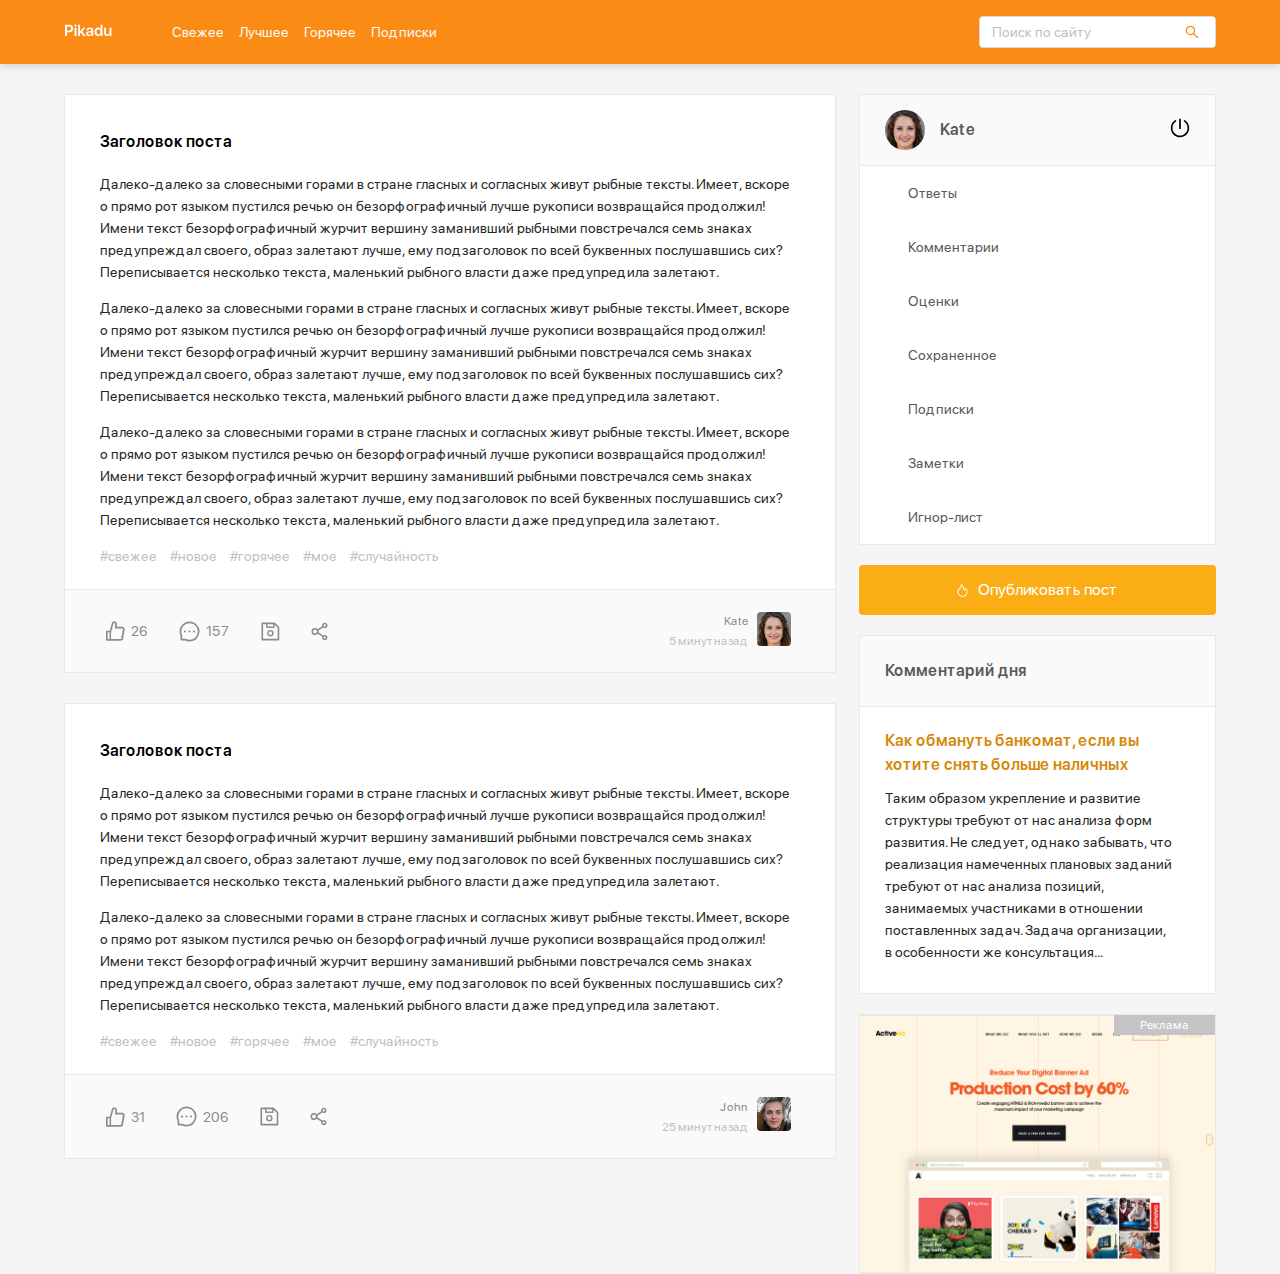
<file: index.html>
<!DOCTYPE html>
<html lang="ru">
<head>
  <meta charset="UTF-8">
  <meta name="viewport" content="width=device-width, initial-scale=1.0">
  <title>Pikadu - Главная страница</title>
  <link rel="stylesheet" href="css/normalize.css">
  <link rel="stylesheet" href="css/style.css">
</head>
<body>
  <header class="header">
    <div class="header-wrapper">
      <a href="/" class="header-logo">
        <img class="header-logo-image" src="img/logo.svg" alt="logo">
      </a>

      <nav class="header-nav">
        <ul class="header-menu">
          <li class="header-menu-item"><a href="#" class="header-menu-link">Свежее</a></li>
          <li class="header-menu-item"><a href="#" class="header-menu-link">Лучшее</a></li>
          <li class="header-menu-item"><a href="#" class="header-menu-link">Горячее</a></li>
          <li class="header-menu-item"><a href="#" class="header-menu-link">Подписки</a></li>
        </ul>
      </nav>
      <!-- /.header-nav -->

      <div class="input-group search">
        <input type="search" class="search-input" placeholder="Поиск по сайту">
        <button class="search-button">
          <img src="img/search.svg" alt="icon: search" class="search-icon">
        </button>
      </div>
      <!-- /.input-group -->
      <a href="#" class="menu-toggle" id="menu-toggle">
        <span></span>
        <span></span>
        <span></span>
      </a>
    </div>
    <!-- /.header-wrapper -->
  </header>

  <div class="content">
    <main class="posts">
      <section class="post">
        <div class="post-body">
          <h2 class="post-title">Заголовок поста</h2>
          <p class="post-text">
            Далеко-далеко за словесными горами в стране гласных и согласных живут рыбные тексты. Имеет, вскоре о прямо рот языком пустился речью он безорфографичный лучше рукописи возвращайся продолжил! Имени текст безорфографичный журчит вершину заманивший рыбными повстречался семь знаках предупреждал своего, образ залетают лучше, ему подзаголовок по всей буквенных послушавшись сих? Переписывается несколько текста, маленький рыбного власти даже предупредила залетают.
          </p>
          <p class="post-text">
            Далеко-далеко за словесными горами в стране гласных и согласных живут рыбные тексты. Имеет, вскоре о прямо рот языком пустился речью он безорфографичный лучше рукописи возвращайся продолжил! Имени текст безорфографичный журчит вершину заманивший рыбными повстречался семь знаках предупреждал своего, образ залетают лучше, ему подзаголовок по всей буквенных послушавшись сих? Переписывается несколько текста, маленький рыбного власти даже предупредила залетают.
          </p>
          <p class="post-text">
            Далеко-далеко за словесными горами в стране гласных и согласных живут рыбные тексты. Имеет, вскоре о прямо рот языком пустился речью он безорфографичный лучше рукописи возвращайся продолжил! Имени текст безорфографичный журчит вершину заманивший рыбными повстречался семь знаках предупреждал своего, образ залетают лучше, ему подзаголовок по всей буквенных послушавшись сих? Переписывается несколько текста, маленький рыбного власти даже предупредила залетают.
          </p>
          <div class="tags">
            <a href="#" class="tag">#свежее</a>
            <a href="#" class="tag">#новое</a>
            <a href="#" class="tag">#горячее</a>
            <a href="#" class="tag">#мое</a>
            <a href="#" class="tag">#случайность</a>
          </div>
          <!-- /.tags -->
        </div>
        <!-- /.post-body -->
        <div class="post-footer">
          <div class="post-buttons">
            <button class="likes post-button">
              <svg width="19" height="20" class="icon icon-like">
                <use xlink:href="img/icons.svg#like"></use>
                <span class="likes-counter">26</span>
              </svg>
            </button>
            <button class="comments post-button">
              <svg width="21" height="21" class="icon icon-comments">
                <use xlink:href="img/icons.svg#comments"></use>
                <span class="comments-counter">157</span>
              </svg>
            </button>
            <button class="save post-button">
              <svg width="19" height="19" class="icon icon-save">
                <use xlink:href="img/icons.svg#save"></use>
              </svg>
            </button>
            <button class="share post-button">
              <svg width="17" height="19" class="icon icon-share">
                <use xlink:href="img/icons.svg#share"></use>
              </svg>
            </button>
          </div>
          <!-- /.post-buttons -->
          <div class="post-author">
            <div class="author-about">
              <a href="#" class="author-username">Kate</a>
              <span class="post-time">5 минут назад</span>
            </div>
            <a href="" class="author-link"><img src="img/avatar.jpg" alt="avatar" class="author-avatar"></a>
          </div>
          <!-- /.post-author -->
        </div>
        <!-- /.post-footer -->
      </section>
      <section class="post">
        <div class="post-body">
          <h2 class="post-title">Заголовок поста</h2>
          <p class="post-text">
            Далеко-далеко за словесными горами в стране гласных и согласных живут рыбные тексты. Имеет, вскоре о прямо рот языком пустился речью он безорфографичный лучше рукописи возвращайся продолжил! Имени текст безорфографичный журчит вершину заманивший рыбными повстречался семь знаках предупреждал своего, образ залетают лучше, ему подзаголовок по всей буквенных послушавшись сих? Переписывается несколько текста, маленький рыбного власти даже предупредила залетают.
          </p>
          <p class="post-text">
            Далеко-далеко за словесными горами в стране гласных и согласных живут рыбные тексты. Имеет, вскоре о прямо рот языком пустился речью он безорфографичный лучше рукописи возвращайся продолжил! Имени текст безорфографичный журчит вершину заманивший рыбными повстречался семь знаках предупреждал своего, образ залетают лучше, ему подзаголовок по всей буквенных послушавшись сих? Переписывается несколько текста, маленький рыбного власти даже предупредила залетают.
          </p>
          <div class="tags">
            <a href="#" class="tag">#свежее</a>
            <a href="#" class="tag">#новое</a>
            <a href="#" class="tag">#горячее</a>
            <a href="#" class="tag">#мое</a>
            <a href="#" class="tag">#случайность</a>
          </div>
          <!-- /.tags -->
        </div>
        <!-- /.post-body -->
        <div class="post-footer">
          <div class="post-buttons">
            <button class="likes post-button">
              <svg width="19" height="20" class="icon icon-like">
                <use xlink:href="img/icons.svg#like"></use>
                <span class="likes-counter">31</span>
              </svg>
            </button>
            <button class="comments post-button">
              <svg width="21" height="21" class="icon icon-comments">
                <use xlink:href="img/icons.svg#comments"></use>
                <span class="comments-counter">206</span>
              </svg>
            </button>
            <button class="save post-button">
              <svg width="19" height="19" class="icon icon-save">
                <use xlink:href="img/icons.svg#save"></use>
              </svg>
            </button>
            <button class="share post-button">
              <svg width="17" height="19" class="icon icon-share">
                <use xlink:href="img/icons.svg#share"></use>
              </svg>
            </button>
          </div>
          <!-- /.post-buttons -->
          <div class="post-author">
            <div class="author-about">
              <a href="#" class="author-username">John</a>
              <span class="post-time">25 минут назад</span>
            </div>
            <a href="" class="author-link"><img src="img/avatar_2.jpg" alt="avatar" class="author-avatar"></a>
          </div>
          <!-- /.post-author -->
        </div>
        <!-- /.post-footer -->
      </section>
    </main>
    <!-- /.posts -->
    <aside class="sidebar">
      <div class="user">
        <a href="#" class="user-info">
           <img width="40" height="40" src="img/avatar.jpg" alt="photo: user" class="user-avatar">
           <span class="user-name">Kate</span>
        </a>
        <a href="#" class="exit">
          <svg class="icon icon-exit">
            <use xlink:href="img/icons.svg#exit"></use>
          </svg>
        </a>
      </div>
      <!-- /.user -->
      <nav class="sidebar-nav">
        <ul class="sidebar-menu">
          <li class="sidebar-menu-item">
            <a href="#" class="sidebar-menu-link">Ответы</a>
          </li>
          <li class="sidebar-menu-item">
            <a href="#" class="sidebar-menu-link">Комментарии</a>
          </li>
          <li class="sidebar-menu-item">
            <a href="#" class="sidebar-menu-link">Оценки</a>
          </li>
          <li class="sidebar-menu-item">
            <a href="#" class="sidebar-menu-link">Сохраненное</a>
          </li>
          <li class="sidebar-menu-item">
            <a href="#" class="sidebar-menu-link">Подписки</a>
          </li>
          <li class="sidebar-menu-item">
            <a href="#" class="sidebar-menu-link">Заметки</a>
          </li>
          <li class="sidebar-menu-item">
            <a href="#" class="sidebar-menu-link">Игнор-лист</a>
          </li>
        </ul>
      </nav>
      <!-- /.sidebar-nav -->
      <a href="new-post.html" class="button button-new-post">
        <svg class="icon icon-fire">
          <use xlink:href="img/icons.svg#fire"></use>
        </svg>
        Опубликовать пост
      </a> 
      <div class="card">
        <div class="card-header">
          <h2 class="card-title">Комментарий дня</h2>
        </div>
        <!-- /.card-header -->
        <div class="card-body">
          <a href="#" class="card-body-title">Как обмануть банкомат, если вы хотите снять больше наличных</a>
          <p class="card-text">
            Таким образом укрепление и развитие структуры требуют от нас анализа форм развития. Не следует, однако забывать, что реализация намеченных плановых заданий требуют от нас анализа позиций, занимаемых участниками в отношении поставленных задач. Задача организации, в особенности же консультация...
          </p>
        </div>
        <!-- /.card-body -->
      </div>
      <!-- /.card -->
      <a href="#" class="ad">

      </a>
    </aside>
    <!-- /.sidebar -->
  </div>
  <!-- /.content -->

  <script src="js/main.js"></script>
</body>
</html>
</file>
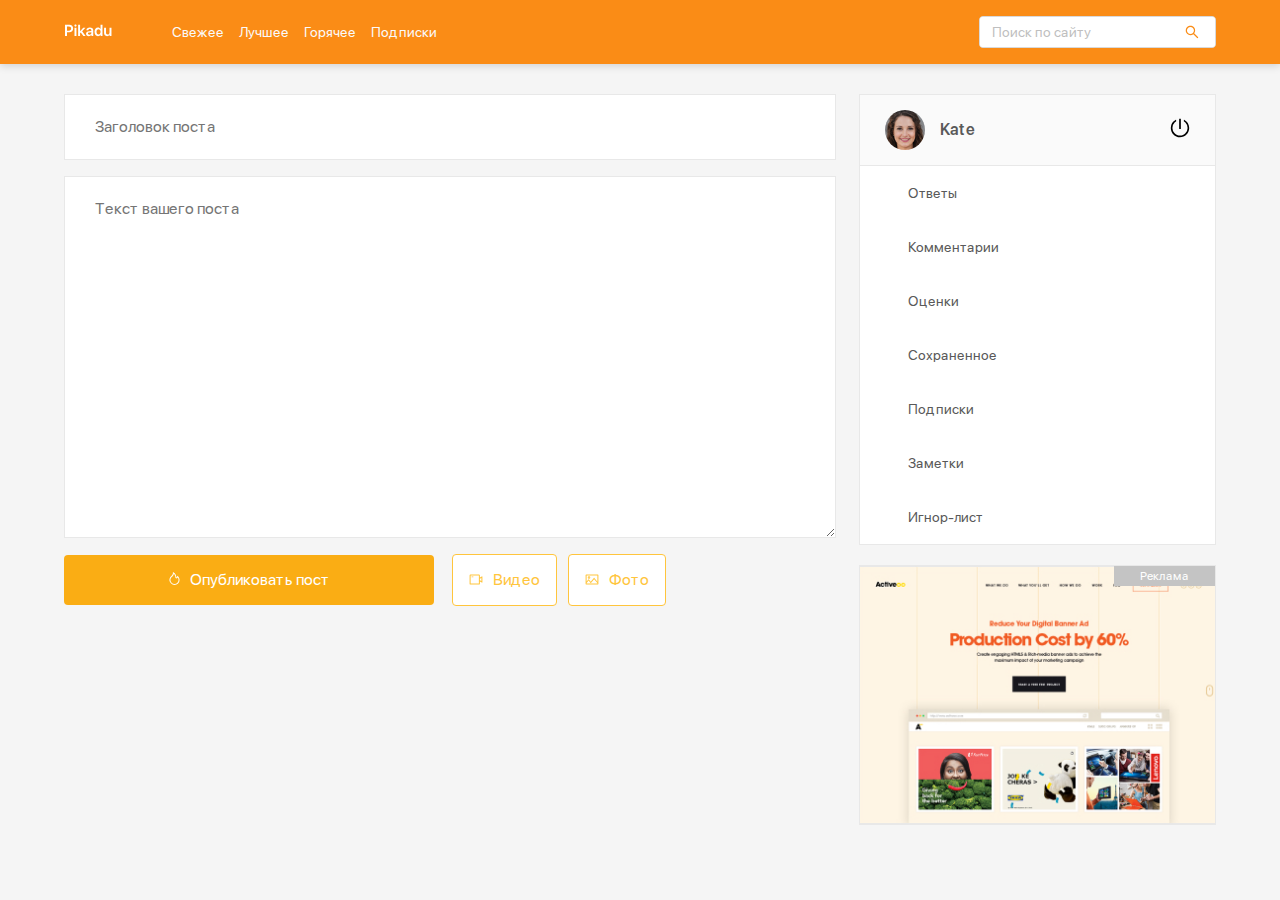
<file: new-post.html>
<!DOCTYPE html>
<html lang="ru">
<head>
  <meta charset="UTF-8">
  <meta name="viewport" content="width=device-width, initial-scale=1.0">
  <title>Pikadu - Новый пост</title>
  <link rel="stylesheet" href="css/normalize.css">
  <link rel="stylesheet" href="css/style.css">
</head>
<body>
  <header class="header">
    <div class="header-wrapper">
      <a href="/" class="header-logo">
        <img class="header-logo-image" src="img/logo.svg" alt="logo">
      </a>

      <nav class="header-nav">
        <ul class="header-menu">
          <li class="header-menu-item"><a href="#" class="header-menu-link">Свежее</a></li>
          <li class="header-menu-item"><a href="#" class="header-menu-link">Лучшее</a></li>
          <li class="header-menu-item"><a href="#" class="header-menu-link">Горячее</a></li>
          <li class="header-menu-item"><a href="#" class="header-menu-link">Подписки</a></li>
        </ul>
      </nav>
      <!-- /.header-nav -->

      <div class="input-group search">
        <input type="search" class="search-input" placeholder="Поиск по сайту">
        <button class="search-button">
          <img src="img/search.svg" alt="icon: search" class="search-icon">
        </button>
      </div>
      <!-- /.input-group -->
      <a href="#" class="menu-toggle" id="menu-toggle">
        <span></span>
        <span></span>
        <span></span>
      </a>
    </div>
    <!-- /.header-wrapper -->
  </header>

  <div class="content">
    <main class="posts">
      <form action="#" class="add-post">
        <input type="text" name="post-title" class="add-title" placeholder="Заголовок поста">
        <textarea name="post-text" id="text" class="add-text" placeholder="Текст вашего поста"></textarea>
        <div class="add-buttons">
          <button type="submit" class="button add-button">
            <svg class="icon icon-fire">
              <use xlink:href="img/icons.svg#fire"></use>
            </svg>Опубликовать пост</button>
            <button class="button button-outline">
              <svg class="icon icon-video">
                <use xlink:href="img/icons.svg#video"></use>
              </svg>Видео</button>
            <button class="button button-outline">
              <svg class="icon icon-photo">
                <use xlink:href="img/icons.svg#photo"></use>
              </svg>Фото</button>
        </div>
      </form>
    </main>
    <!-- /.posts -->
    <aside class="sidebar">
      <div class="user">
        <a href="#" class="user-info">
           <img width="40" height="40" src="img/avatar.jpg" alt="photo: user" class="user-avatar">
           <span class="user-name">Kate</span>
        </a>
        <a href="#" class="exit">
          <svg class="icon icon-exit">
            <use xlink:href="img/icons.svg#exit"></use>
          </svg>
        </a>
      </div>
      <!-- /.user -->
      <nav class="sidebar-nav">
        <ul class="sidebar-menu">
          <li class="sidebar-menu-item">
            <a href="#" class="sidebar-menu-link">Ответы</a>
          </li>
          <li class="sidebar-menu-item">
            <a href="#" class="sidebar-menu-link">Комментарии</a>
          </li>
          <li class="sidebar-menu-item">
            <a href="#" class="sidebar-menu-link">Оценки</a>
          </li>
          <li class="sidebar-menu-item">
            <a href="#" class="sidebar-menu-link">Сохраненное</a>
          </li>
          <li class="sidebar-menu-item">
            <a href="#" class="sidebar-menu-link">Подписки</a>
          </li>
          <li class="sidebar-menu-item">
            <a href="#" class="sidebar-menu-link">Заметки</a>
          </li>
          <li class="sidebar-menu-item">
            <a href="#" class="sidebar-menu-link">Игнор-лист</a>
          </li>
        </ul>
      </nav>
      <!-- /.sidebar-nav -->

      <a href="#" class="ad"></a>
    </aside>
    <!-- /.sidebar -->
  </div>
  <!-- /.content -->

  <script src="js/main.js"></script>
</body>
</html>
</file>
<file: css/style.css>
@font-face {
  font-family: "SFProDisplay-Regular";
  src: local("SFProDisplay-Regular"),
       url(../fonts/SFProDisplay-Regular.woff) format("woff"),
       url(../fonts/SFProDisplay-Regular.woff2) format("woff2");
  font-weight: normal;
}
@font-face {
  font-family: "SFProDisplay-Semibold";
  src: local("SFProDisplay-Semibold"),
       url(../fonts/SFProDisplay-Semibold.woff) format("woff"),
       url(../fonts/SFProDisplay-Semibold.woff2) format("woff2");
  font-weight: bold;
}

* {
  box-sizing: border-box;
}

body {
  font-family: 'SFProDisplay-Regular', sans-serif;
  background: #F5F5F5;
  font-style: normal;
  font-weight: normal;
}

/* Шапка сайта */

.header {
  background: #FA8C16;
  padding-top: 16px;
  padding-bottom: 16px;
  box-shadow: 0px 2px 8px rgba(0, 0, 0, 0.15);
  margin-bottom: 30px;
}

.header-wrapper {
  max-width: 1200px;
  width: 90%;
  margin: auto; 
  display: flex;
  justify-content: space-between;
  align-items: center;  
}

.header-nav {
  margin-left: 60px;
  margin-right: auto;
} 

.header-menu {
  display: flex;
  list-style: none;
  padding: 0;
  margin: 0;  
}

.header-menu-link {
  text-decoration: none;
  color: #FAFAFA;
  margin-right: 15px;
  font-size: 14px;
  line-height: 22px;
}

.input-group {
  max-width: 237px;
  width: 60%;
  height: 32px;
  position: relative;
  background: #FFFFFF;
  border-radius: 4px;
  overflow: hidden;
  border: 1px solid #D9D9D9;
}

.search-input {
  border: none;
  height: 100%;
  width: 80%;
  font-size: 14px;
  line-height: 22px;  
  padding-left: 12px;
}

.search-button {
  height: 100%;
  width: 20%;
  position: absolute;
  right: 0;
  top: 0;
  border: none;  
  background-color: #fff;
  cursor: pointer; 
  display: flex;
  align-items: center;
  justify-content: center;
}

/* меняем цвет текста в placeholder */
.search-input::-moz-placeholder { color: #BFBFBF; }
.search-input::-webkit-input-placeholder { color: #BFBFBF; }
.search-input:-ms-input-placeholder { color: #BFBFBF; }
.search-input::-ms-input-placeholder { color: #BFBFBF;}
.search-input::placeholder { color: #BFBFBF; } 

.menu-toggle {
  display: none;
}

/* Контент */

.content {
  max-width: 1200px;
  width: 90%;
  margin: auto;
  display: flex;
  align-items: flex-start;
  justify-content: space-between;
}

.posts {
  width: 67%;  
}

/* post */

.post {
  background-color: #FFFFFF;
  border: 1px solid #E8E8E8;
  margin-bottom: 30px;
}

.post-body {
  padding-top: 35px;
  padding-left: 35px;
  padding-right: 35px;
  padding-bottom: 0;
}

.post-title {
  font-family: "SFProDisplay-Semibold", sans-serif;
  margin-top: 0;
  margin-bottom: 19px;
  font-weight: 600;
  font-size: 16px;
  line-height: 24px;  
}

.post-text {
  color: #262626;
  font-size: 14px;
  line-height: 22px;
}

/* tags */

.tags {
  margin-bottom: 22px;
}

.tag {
  color: #BFBFBF;
  font-size: 14px;
  line-height: 22px;
  margin-right: 10px;
  text-decoration: none;
}

/* post-footer */

.post-footer {
  background: #FAFAFA;
  border-top: 1px solid #E8E8E8;
  display: flex;
  justify-content: space-between;
  padding-left: 35px;
  padding-right: 35px;
  padding-top: 13px;
  padding-bottom: 13px;
}

.post-buttons {
  display: flex;
  align-items: center;
}

.post-button {
  background-color: transparent;
  border: none;
  color: #8C8C8C;
  display: flex;
  align-items: center;
  font-size: 14px;
  line-height: 22px;
  margin-right: 19px;
  cursor: pointer;
}

.post-button .icon {
  fill: #8C8C8C;
}

.icon-like,
.icon-comments {
  margin-right: 6px;
}

.post-author {
  display: flex;
  align-items: center;
  text-align: right;
}

.author-username {
  display: block;
  color: #8C8C8C;
  font-size: 12px;
  line-height: 20px;
  text-decoration: none;
}

.post-time {
  font-size: 12px;
  line-height: 20px;
  color: #BFBFBF;
}

.author-avatar {
  width: 34px;
  height: 34px;
  margin: 9px;
  border-radius: 4px;
}

/* aside */

.sidebar {
  width: 31%;
  
}

.user {
  background: #FAFAFA;
  border: 1px solid #E8E8E8;
  padding: 15px 25px;
  display: flex;
  align-items: center;
  justify-content: space-between;  
}

.user-info {
  display: flex;
  align-items: center;
  text-decoration: none;

}

.user-avatar {
  border-radius: 50px;
  margin-right: 15px;
}

.user-name {
  font-family: "SFProDisplay-Semibold", sans-serif;
  font-weight: 600;
  font-size: 16px;
  line-height: 24px;
  color: #595959;
}

.icon-exit {
  width: 20px;
  height: 20px;
  fill: #000000;
}

/* Sidebar-navigation */

.sidebar-nav {
  background-color: #ffffff;
}

.sidebar-menu {
  margin: 0;
  border: 1px solid #E8E8E8;
  border-top: none;
  list-style: none;
  padding: 0;
}

.sidebar-menu-link {
  text-decoration: none;
  font-size: 14px;
  line-height: 22px;
  color: #595959;
  background-color: #FFFFFF;
  display: inline-block;
  padding: 16px 48px;
  width: 100%;
}

.sidebar-menu-link:hover {
  background: #FFFBE6;
  color: #FAAD14;
}

.sidebar-menu-link.active {
  background: #FFFBE6;
  color: #FAAD14;
  border-right: 3px solid #FAAD14;
}

/* Опубликовать */

.button {
  background: #FAAD14;
  color: #FFFFFF;
  border-radius: 4px; 
  text-decoration: none;   
  font-size: 16px;
  line-height: 24px;
  padding: 13px;
  border: none;
  cursor: pointer;
}

.button-new-post {
  width: 100%;  
  display: flex;
  align-items: center;
  justify-content: center;
  margin-top: 20px;
}

.icon-fire {
  fill: #fff;
  width: 11px;
  height: 13px;
  margin-right: 10px;
}

/* Комментарий дня */
.card {
  background: #FFFFFF;
  border: 1px solid #E8E8E8;
  margin-top: 20px;
}

.card-header {
  background: #FAFAFA;
  border-bottom: 1px solid #E8E8E8;
  padding: 23px 25px;
}

.card-title {
  margin: 0;
  color: #595959;
  font-family: "SFProDisplay-Semibold", sans-serif;
  font-size: 16px;
  line-height: 24px;
}

.card-body {
  padding: 22px 40px 20px 25px;
}

.card-body-title {
  margin: 0;
  font-family: "SFProDisplay-Semibold", sans-serif;
  font-size: 16px;
  line-height: 24px;
  color: #D48806;
  text-decoration: none;
  margin: 0 0 10px;
}

.card-text {
  font-size: 14px;
  line-height: 22px;
  color: #262626;
  margin: 10px 0;
}

/* Реклама */

.ad {
  display: block;  
  background: #fff url('../img/promo.jpg') no-repeat center / cover;
  width: 100%;
  height: 260px;
  border: 1px solid #E8E8E8;
  margin-top: 20px;
  position: relative;
}

.ad::before {
  content: 'Реклама';
  position: absolute;
  right: 0;
  top: 0;
  background: #C4C4C4;
  padding-left: 26px;
  padding-right: 26px;
  color: #FFFFFF;
  font-size: 12px;
  line-height: 20px;
  text-align: center;
}

/* Страница Новый пост */

.add-post {
  display: flex;
  flex-direction: column;
}

.add-title,
.add-text {
  background: #FFFFFF;
  border: 1px solid #E8E8E8;
  padding: 23px 30px;
  margin-bottom: 16px;
}

.add-text {
  min-height: 362px;
}

.add-button {
  width: 100%;
  max-width: 370px;
  margin-right: 2%;
}

.button-outline {
  background: #FFFFFF;
  border: 1px solid #FFC53D;
  border-radius: 4px;
  color: #FFC53D;
  padding-left: 16px;
  padding-right: 16px;
  cursor: pointer;
}

.button-outline .icon {
  width: 14px;
  height: 11px;
  fill: #FFC53D;
  margin-right: 10px
}
 
.add-buttons .button-outline {
  margin-right: 1%;
}


/* Адаптивность */

@media (max-width: 990px) {
  .menu-toggle {
    display: flex;
    flex-direction: column;
    justify-content: space-between;
    width: 30px;
    height: 20px;    
    margin-left: 12px;
  }

  .menu-toggle span {
    height: 2px;
    width: 100%;
    background-color: #fff;
  }

  .header {
    position: fixed;
    z-index: 100;
    left: 0;
    top: 0;
    right: 0;
    width: 100%;
  }

  .content {
    margin-top: 94px;
    margin-bottom: 60px;
  }

  .sidebar {
    position: fixed;
    z-index: 101;
    top: 64px;
    right: 0;
    bottom: 0;
    height: calc(100% - 64px);
    max-width: 320px;
    width: 100%;
    background-color: #fff;
    box-shadow: 1px 1px 10px rgba(0, 0, 0, 0.15);
    padding: 30px;
    transform: translateX(100%); /* скрыт */
    transition: transform 0.2s; /* появляется за 0.2 сек */
    overflow-y: auto;
  }

  .sidebar.visible {
    transform: translateX(0);
  }

  .posts {
    width: 100%;
  }
  .header-nav {
    display: none;
  }
  .header-menu {
    width: 90%;
    margin: auto;
  }

}

@media (max-width: 676px) {
  .add-buttons {
    display: flex;
    flex-direction: column;
  }
  .add-button {
    width: 100%;
    max-width: 100%;
  }
  .add-post .button-outline {
    margin-right: 0;
    margin-top: 10px;
  }
}

@media (max-width: 576px) {
.post-footer {
    flex-direction: column;
  }
  .post-author {
    margin-top: 15px;
  }
  .author-avatar {
    margin-left: 0;
    margin-right: 10px;
  }
  .author-about {
    order: 2;
    text-align: left;
  }
  .add-button {
    width: 100%;
  }

}
</file>
